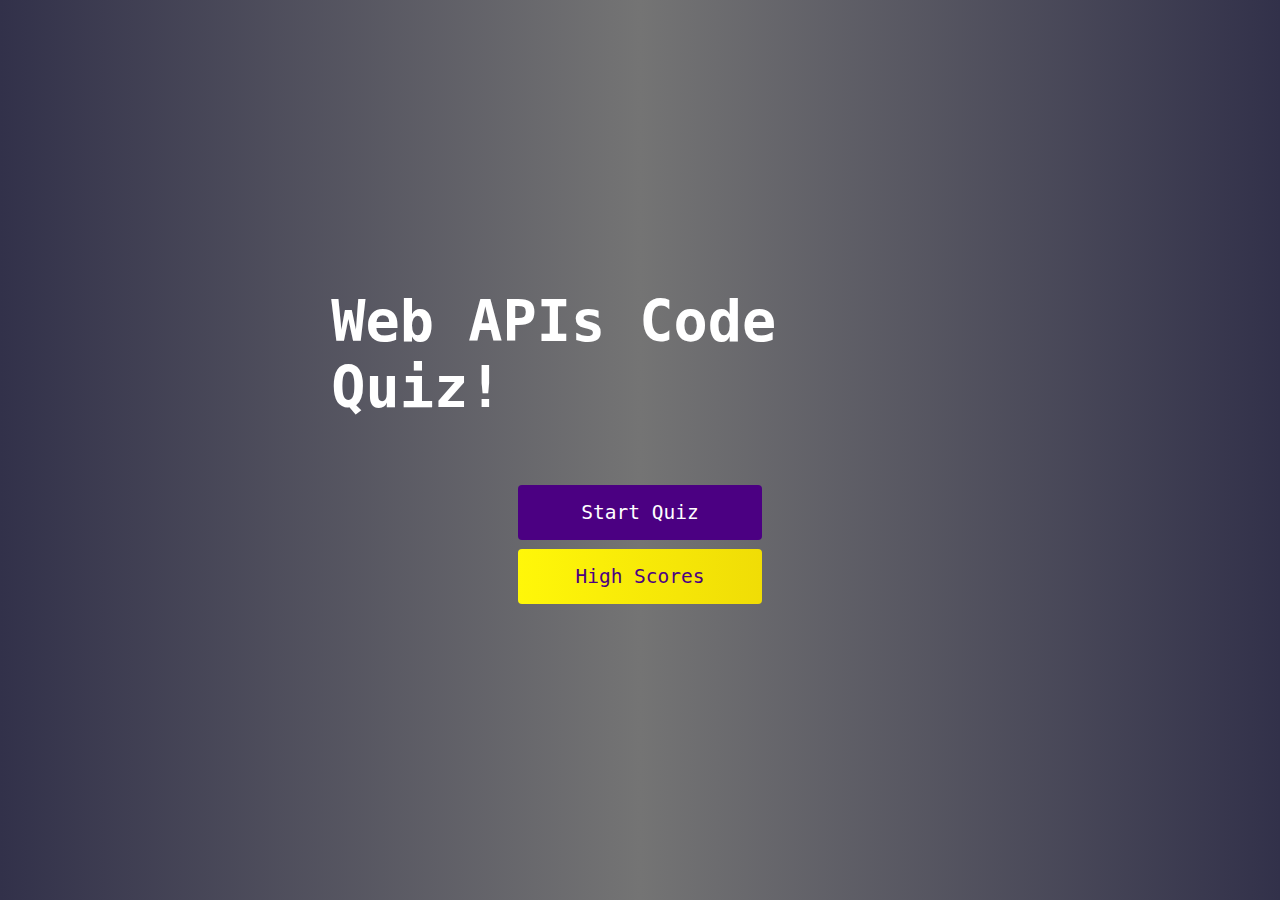
<file: index.html>
<!DOCTYPE html>
<html lang="en">
<head>
    <meta charset="UTF-8">
    <meta name="viewport" content="width=device-width, initial-scale=1.0">
    <title>Code Quiz Home</title>
    <link rel="stylesheet" href="./assets/css/style.css">
</head>
<body>
    <div class="container">
        <div id="home" class="flex-column flex-center">
            <h1>Web APIs Code Quiz!</h1>
            <a href="./quiz.html" class="btn">Start Quiz</a>
            <a href="./highscores.html" id="highscore-btn" class="btn">High Scores</a>
        </div>
    </div>
</body>
</html>
</file>
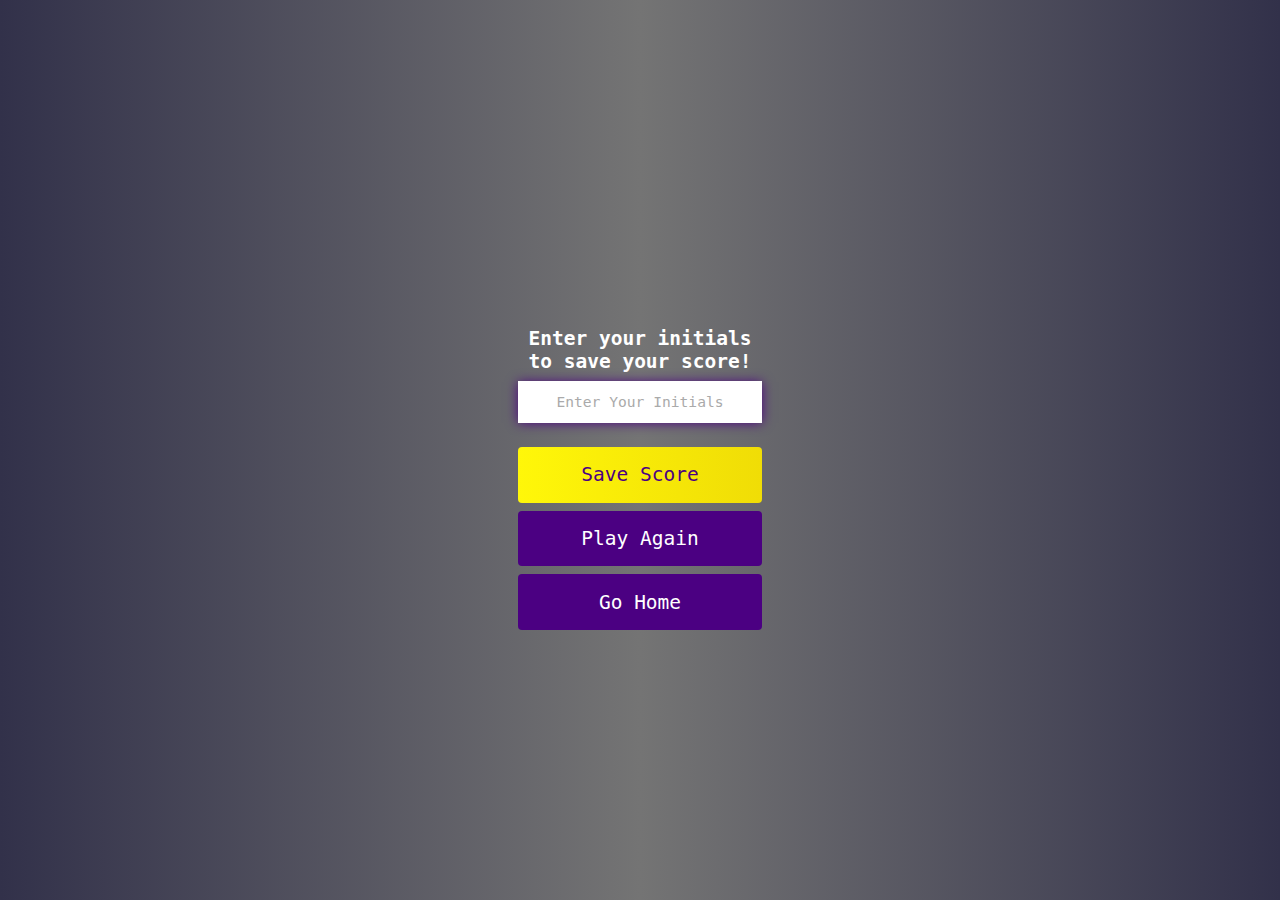
<file: end.html>
<!DOCTYPE html>
<html lang="en">
<head>
    <meta charset="UTF-8">
    <meta name="viewport" content="width=device-width, initial-scale=1.0">
    <title>Document</title>
    <link rel="stylesheet" href="./assets/css/style.css">
</head>
<body>
    <div class="container">
        <div id="end" class="flex-center flex-column">
            <h1 id="finalScore">0</h1>
            <form class="end-form-container">
                <h2 id="end-text">Enter your initials to save your score!</h2>
                <input type="text" name="name" id=username placeholder="Enter Your Initials">
                <button class="btn" id="saveScoreBtn" type="submit" onclick="saveHighScore(event)" disabled>Save Score</button>
            </form>
            <a href="./quiz.html" class="btn">Play Again</a>
            <a href="./index.html" class="btn">Go Home</a>
        </div>
    </div>
    <script src="./assets/javascript/end.js"></script>
</body>
</html>
</file>
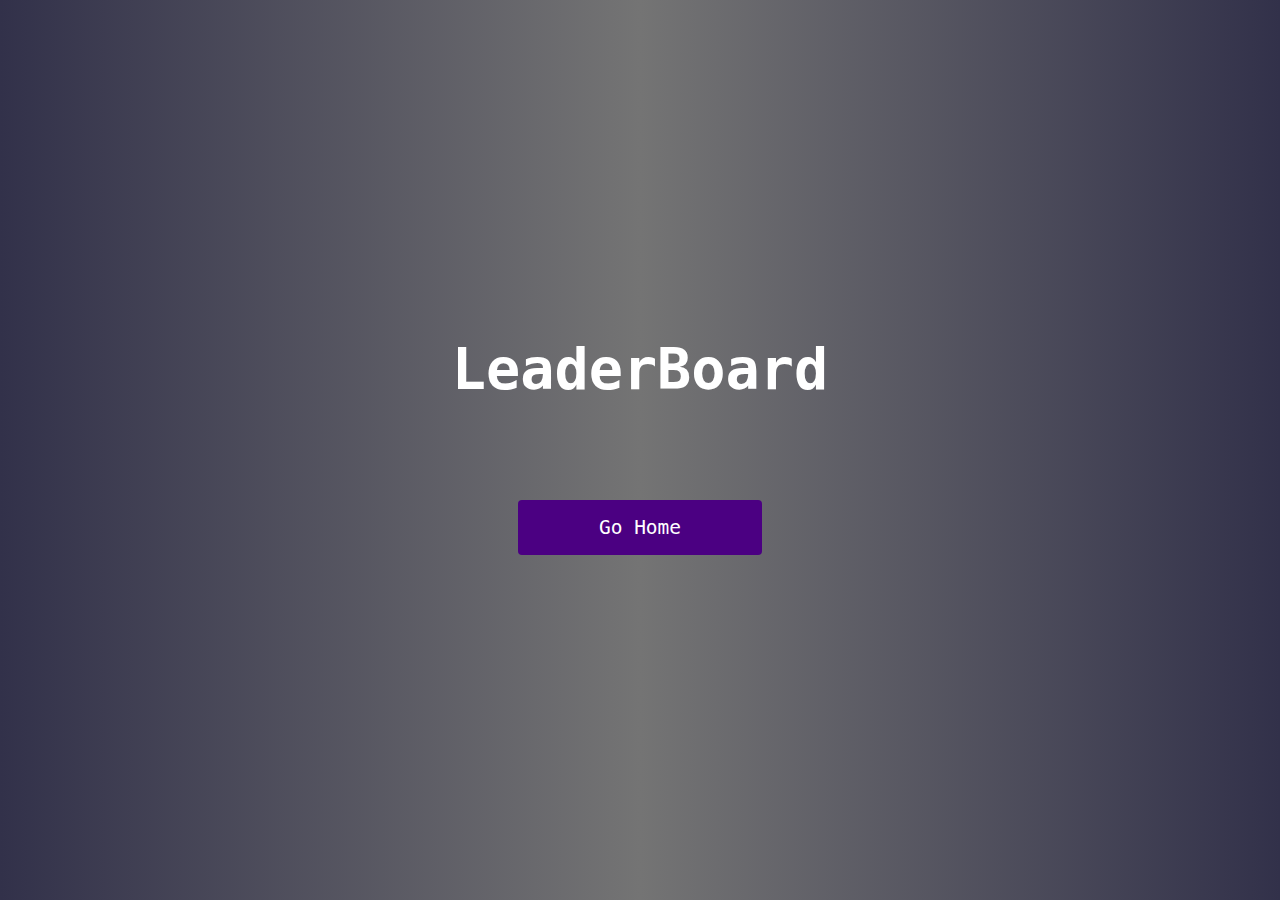
<file: highscores.html>
<!DOCTYPE html>
<html lang="en">
<head>
    <meta charset="UTF-8">
    <meta name="viewport" content="width=device-width, initial-scale=1.0">
    <title>High Scores</title>
    <link rel="stylesheet" href="./assets/css/style.css">
    <link rel="stylesheet" href="./assets/css/highscores.css">
    </head>
<body>
    <div class="container">
        <div id="highScores" class="flex-center flex-column">
            <h1 id="finalScore">LeaderBoard</h1>
            <ul id="highScoresList"></ul>
            <a href="./index.html" class="btn">Go Home</a>
        </div>
    </div>
    <script src="./assets/javascript/highscores.js"></script>
</body>
</html>
</file>
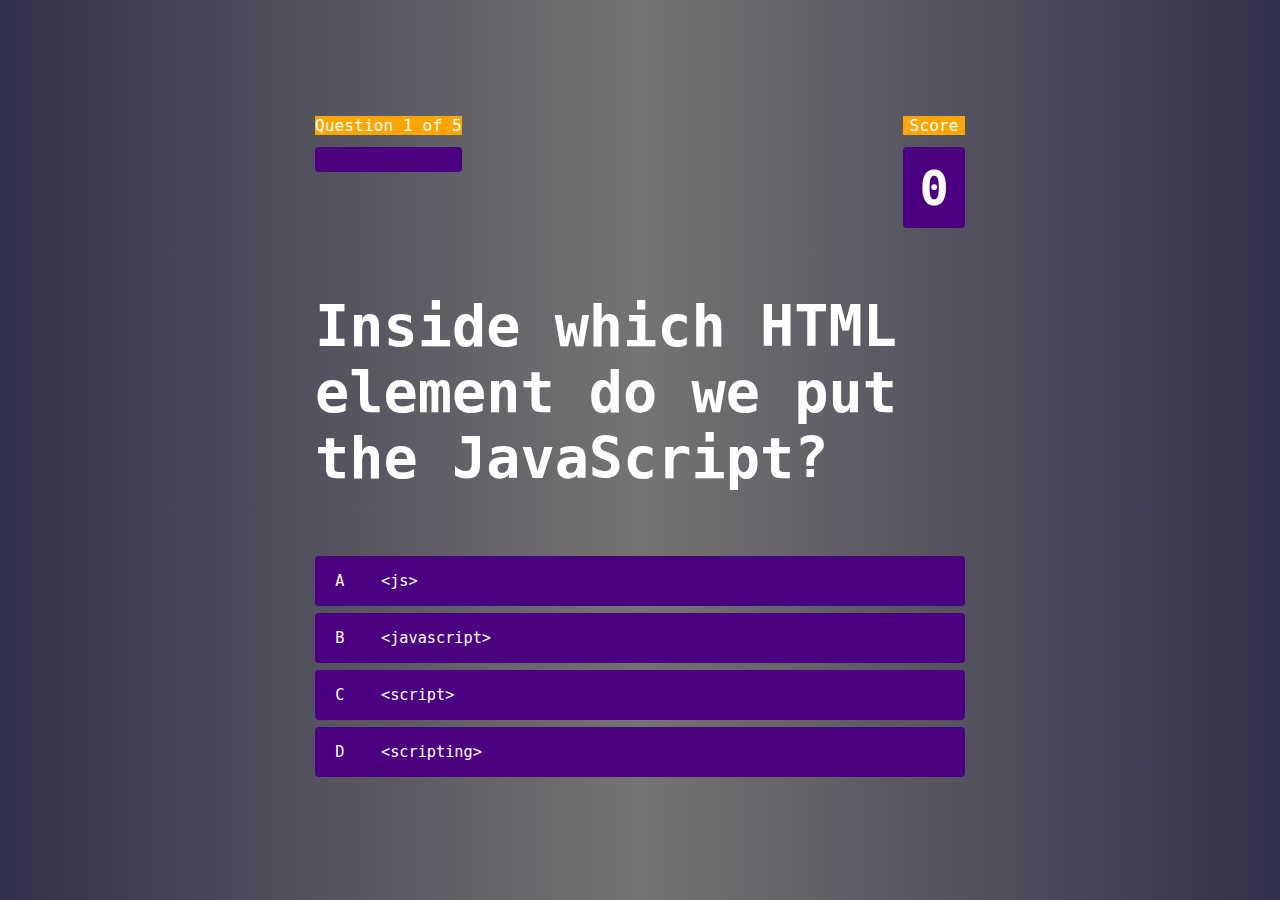
<file: quiz.html>
<!DOCTYPE html>
<html lang="en">
<head>
    <meta charset="UTF-8">
    <meta name="viewport" content="width=device-width, initial-scale=1.0">
    <title>Code Quiz</title>
    <link rel="stylesheet" href="./assets/css/style.css">
    <link rel="stylesheet" href="./assets/css/quiz.css">
</head>
<body>
    <div class="container">
        <div id="quiz" class="justify-center flex-column">
            <div id="hud">
                <div class="hud-item">
                    <p id="questionText" class="hud-prefix">Question</p>
                    <div id="timer">
                        <p id="timerText" class="hud-prefix"></p>
                    </div>
                </div>
                <div id="hud-item">
                    <p id="scoreText" class="hud-prefix">Score</p>
                    <h1 class="hud-main-text" id="score">0</h1>
                </div>        
            </div>
            <h1 id="question">What is the answer to this question?</h1>
            <div class="choice-container">
                <p class="choice-prefix">A</p>
                <p class="choice-text" data-number="1">Choice</p>
            </div>
            <div class="choice-container">
                <p class="choice-prefix">B</p>
                <p class="choice-text" data-number="2">Choice</p>
            </div>
            <div class="choice-container">
                <p class="choice-prefix">C</p>
                <p class="choice-text" data-number="3">Choice</p>
            </div>
            <div class="choice-container">
                <p class="choice-prefix">D</p>
                <p class="choice-text" data-number="4">Choice</p>
            </div>
        </div>
    </div>
    <script src="./assets/javascript/quiz.js"></script>
</body>
</html>
</file>
<file: assets/css/style.css>
* {
    box-sizing: border-box;
    margin: 0;
    padding: 0;
    font-family: monospace;
    font-size: 62.5%;
}

:root {
    background: linear-gradient(90deg, rgba(50,49,74,1) 0%, rgba(116,116,116,1) 50%, rgba(50,49,74,1) 100%);
}

h1 {
    font-size: 7rem;
    color: #fff;
    margin-bottom: 8rem;
}

.container {
    width: 100vw;
    height: 100vh;
    display: flex;
    justify-content: center;
    align-items: center;
    max-width: 80rem;
    margin: 0 auto;
    padding: 2rem;
}


.flex-column {
    display: flex;
    flex-direction: column;
}

.flex-center {
    justify-content: center;
    align-items: center;
}

.btn {
    font-size: 2.4rem;
    padding: 2rem 0;
    width: 30rem;
    text-align: center;
    text-decoration: none;
    margin-bottom: 1rem;
    color: #fff;
    background: indigo;
    border-radius: 4px;
}

.btn:hover {
    cursor: pointer;
    box-shadow: 0 0.4rem 1.4rem 0 indigo;
    transform: scale(1.03);
    transition: 100ms;
}

.btn[disabled]:hover {
    cursor: not-allowed;
    box-shadow: none;
    transform: none;
}

#highscore-btn {
    background: linear-gradient(90deg, rgb(255, 247, 9) 0%, rgb(240, 221, 6) 100%);
    color:indigo;
}

#highscore-btn:hover {
    box-shadow: 0 0.4rem 1.4rem 0 rgba(255, 255, 0, 0.5);
}

/* End Page CSS */

.end-form-container {
    width: 100%;
    display: flex;
    flex-direction: column;
    align-items: center;
    max-width: 30rem;
}

input {
    margin-bottom: 1rem;
    width: 20rem;
    padding: 1.5rem;
    font-size: 1.8rem;
    border: none;
    box-shadow: 0 0.1rem 1.4rem 0 indigo;
}

input::placeholder {
    color: #aaa;
    text-align: center;
}

#username {
    margin-bottom: 3rem;
    width: 100%;
    outline: none;
}

#end-text {
    font-size: 2.4rem;
    color: #fff;
    text-align: center;
    margin-bottom: 1rem;
}

#saveScoreBtn {
    background: linear-gradient(90deg, rgb(255, 247, 9) 0%, rgb(240, 221, 6) 100%);;
    color: indigo;
    border: none;
}
</file>
<file: assets/css/highscores.css>
body {
    color: #fff;
}

#highScoresList {
    list-style: none;
    margin-bottom: 4rem;
}

.high-score {
    font-size: 2.8rem;
    margin-bottom: 0.5rem;
}
</file>
<file: assets/css/quiz.css>
body {
    color: #fff;
}

.choice-container {
    display: flex;
    margin-bottom: 0.8rem;
    width: 100%;
    border-radius: 4px;
    background: indigo;
    font-size: 3rem;
    min-width: 80rem;
}

.choice-container:hover {
    cursor: pointer;
    box-shadow: 0 0.4rem 1.4rem 0 indigo;
    transform: scale(1.02);
    transition: 100ms;
}

.choice-prefix {
    padding: 2rem 2.5rem;
}

.choice-text {
    padding: 2rem;
    width: 100%;
}

#questionText {
    background: orange;
}

#scoreText {
    background: orange;
}

/* This is to tell JS to change color of the button when correct or incorrect */
.correct {
    background: linear-gradient(32deg, rgba(11, 223, 36) 0%, rgb(41, 232, 111) 100%);
}

.incorrect {
    background: linear-gradient(32deg, rgba(230, 29, 29, 1) 0%, rgb(224, 11, 11, 1) 100%);
}

#hud {
    display: flex;
    justify-content: space-between;
}

.hud-prefix {
    text-align: center;
    font-size: 2rem;
}

#timer {
    margin-top: 1.5rem;
    padding: 1.5rem 2rem;
    background: indigo;
    border-radius: 4px;
}

#timerText {
    font-size: 6rem;
}

/* Score Text */
.hud-main-text {
    text-align: center;
    background: indigo;
    padding: 1.5rem 2rem;
    font-size: 6rem;
    margin-top: 1.5rem;
    border-radius: 4px;
}

@media  and (max-width: 768px) {
    .choice-container {
        min-width: 40rem;
    }
}
</file>
